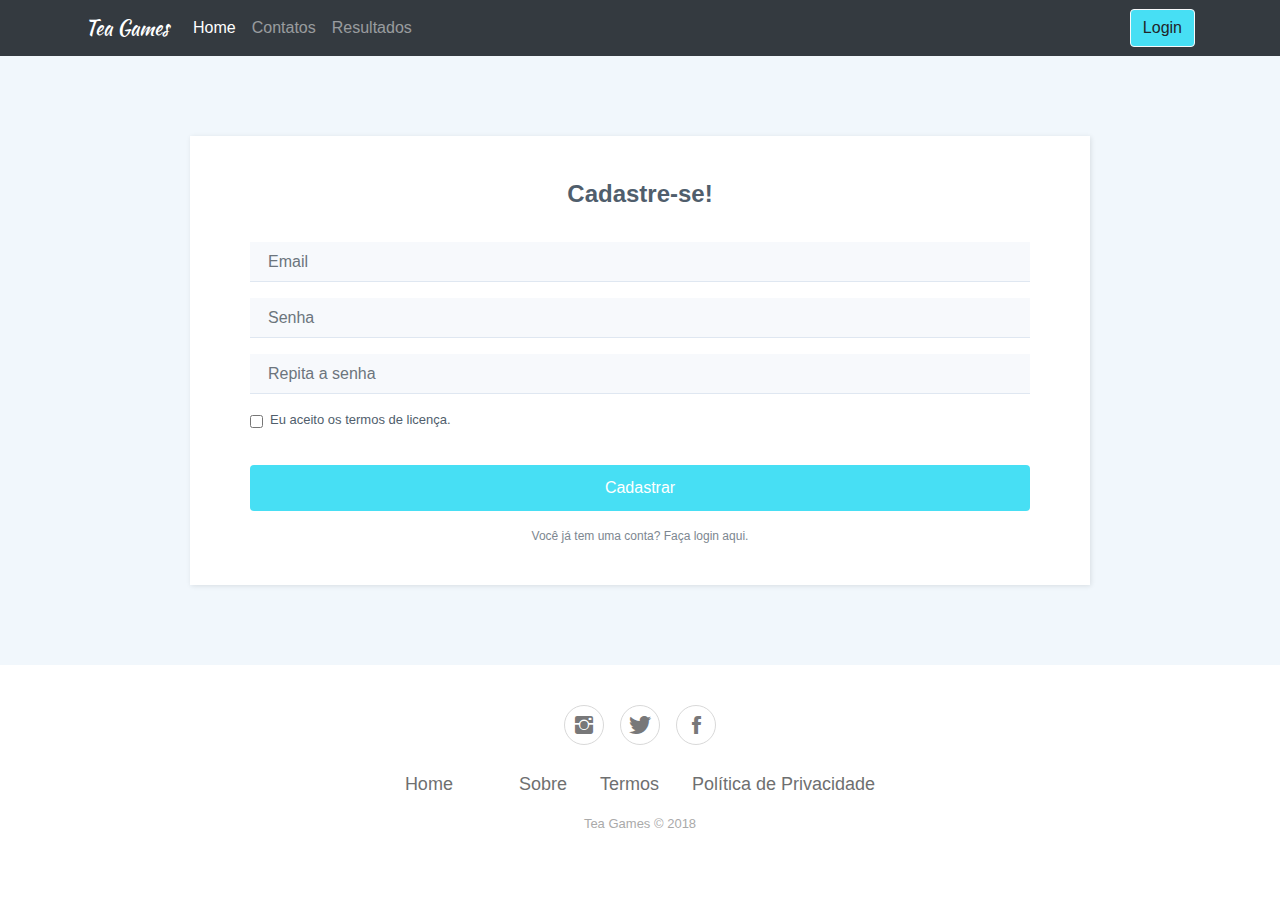
<file: cadastrar.html>
<!DOCTYPE html>
<html>

<head>
    <meta charset="utf-8">
    <meta name="viewport" content="width=device-width, initial-scale=1.0">
    <title>teagames</title>
    <link rel="stylesheet" href="assets/bootstrap/css/bootstrap.min.css">
    <link rel="stylesheet" href="assets/fonts/ionicons.min.css">
    <link rel="stylesheet" href="https://fonts.googleapis.com/css?family=Kaushan+Script">
    <link rel="stylesheet" href="https://fonts.googleapis.com/css?family=Source+Sans+Pro:300,400,700">
    <link rel="stylesheet" href="assets/css/styles.min.css">
</head>

<body>
    <div></div>
    <div></div>
    <div class="features-boxed"></div>
    <header></header>
    <nav class="navbar navbar-dark navbar-expand-md bg-dark navigation-clean-search">
        <div class="container"><a class="navbar-brand" href="#" style="font-family:'Kaushan Script', cursive;">Tea Games</a><button class="navbar-toggler" data-toggle="collapse" data-target="#navcol-1"><span class="sr-only">Toggle navigation</span><span class="navbar-toggler-icon"></span></button>
            <div
                class="collapse navbar-collapse" id="navcol-1">
                <ul class="nav navbar-nav">
                    <li class="nav-item" role="presentation"><a class="nav-link active" href="#">Home</a></li>
                    <li class="nav-item" role="presentation"><a class="nav-link" href="contatos.html">Contatos</a></li>
                    <li class="nav-item" role="presentation"><a class="nav-link" href="resultados.html">Resultados</a></li>
                </ul>
                <form class="form-inline mr-auto" target="_self">
                    <div class="form-group"><label for="search-field"></label></div>
                </form><a class="btn btn-light action-button" role="button" href="login.html" style="background-color:rgb(71,223,244);">Login</a></div>
        </div>
    </nav>
    <div class="register-photo">
        <div class="form-container">
            <form method="post">
                <h2 class="text-center"><strong>Cadastre-se!</strong></h2>
                <div class="form-group"><input class="form-control" type="email" name="email" placeholder="Email"></div>
                <div class="form-group"><input class="form-control" type="password" name="password" placeholder="Senha"></div>
                <div class="form-group"><input class="form-control" type="password" name="password-repeat" placeholder="Repita a senha"></div>
                <div class="form-group">
                    <div class="form-check"><label class="form-check-label"><input class="form-check-input" type="checkbox">Eu aceito os termos de licença.</label></div>
                </div>
                <div class="form-group"><button class="btn btn-primary btn-block" type="submit" style="background-color:rgb(71,223,244);">Cadastrar</button></div><a href="login.html" class="already">Você já tem uma conta? Faça login aqui.</a></form>
        </div>
    </div>
    <div class="footer-basic">
        <footer>
            <div class="social"><a href="#"><i class="icon ion-social-instagram"></i></a><a href="#"><i class="icon ion-social-twitter"></i></a><a href="#"><i class="icon ion-social-facebook"></i></a></div>
            <ul class="list-inline">
                <li class="list-inline-item"><a href="#">Home</a></li>
                <li class="list-inline-item"><a href="#"></a></li>
                <li class="list-inline-item"><a href="#">Sobre</a></li>
                <li class="list-inline-item"><a href="#">Termos</a></li>
                <li class="list-inline-item"><a href="#">Política de Privacidade</a></li>
            </ul>
            <p class="copyright">Tea Games © 2018</p>
        </footer>
    </div>
    <script src="assets/js/jquery.min.js"></script>
    <script src="assets/bootstrap/js/bootstrap.min.js"></script>
</body>

</html>
</file>
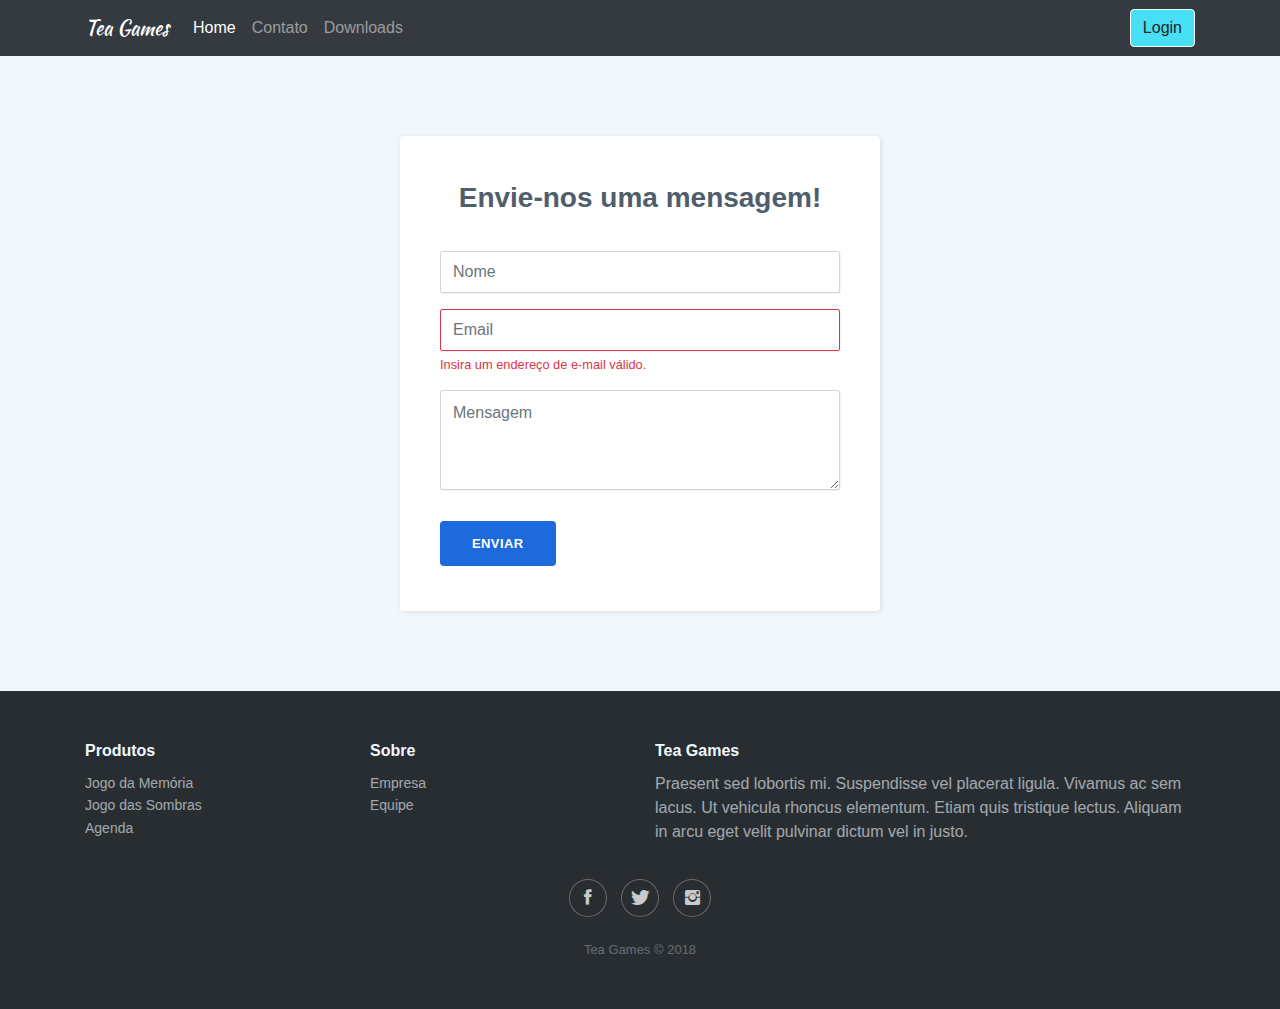
<file: contatos.html>
<!DOCTYPE html>
<html>

<head>
    <meta charset="utf-8">
    <meta name="viewport" content="width=device-width, initial-scale=1.0">
    <title>teagames</title>
    <link rel="stylesheet" href="assets/bootstrap/css/bootstrap.min.css">
    <link rel="stylesheet" href="assets/fonts/ionicons.min.css">
    <link rel="stylesheet" href="https://fonts.googleapis.com/css?family=Kaushan+Script">
    <link rel="stylesheet" href="https://fonts.googleapis.com/css?family=Source+Sans+Pro:300,400,700">
    <link rel="stylesheet" href="assets/css/styles.min.css">
</head>

<body>
    <div></div>
    <div>
        <nav class="navbar navbar-dark navbar-expand-md bg-dark navigation-clean-search">
            <div class="container"><a class="navbar-brand" href="index.html" style="font-family:'Kaushan Script', cursive;">Tea Games</a><button class="navbar-toggler" data-toggle="collapse" data-target="#navcol-1"><span class="sr-only">Toggle navigation</span><span class="navbar-toggler-icon"></span></button>
                <div
                    class="collapse navbar-collapse" id="navcol-1">
                    <ul class="nav navbar-nav">
                        <li class="nav-item" role="presentation"><a class="nav-link active" href="index.html">Home</a></li>
                        <li class="nav-item" role="presentation"><a class="nav-link" href="contatos.html">Contato</a></li>
                        <li class="nav-item" role="presentation"><a class="nav-link" href="downloads.html">Downloads</a></li>
                    </ul>
                    <form class="form-inline mr-auto" target="_self">
                        <div class="form-group"><label for="search-field"></label></div>
                    </form><a class="btn btn-light action-button" role="button" href="login.html" style="background-color:rgb(71,223,244);">Login</a></div>
    </div>
    </nav>
    </div>
    <div class="contact-clean">
        <form method="post">
            <h2 class="text-center">Envie-nos uma mensagem!</h2>
            <div class="form-group"><input class="form-control" type="text" name="name" placeholder="Nome"></div>
            <div class="form-group"><input class="form-control is-invalid" type="email" name="email" placeholder="Email"><small class="form-text text-danger">Insira um endereço de e-mail válido.</small></div>
            <div class="form-group"><textarea class="form-control" rows="14" name="message" placeholder="Mensagem"></textarea></div>
            <div class="form-group"><button class="btn btn-primary" type="submit" style="background-color:rgb(71,223,244);">ENVIAR</button></div>
        </form>
    </div>
    <div class="footer-dark">
        <footer>
            <div class="container">
                <div class="row">
                    <div class="col-sm-6 col-md-3 item">
                        <h3>Produtos</h3>
                        <ul>
                            <li><a href="#">Jogo da Memória</a></li>
                            <li><a href="#">Jogo das Sombras</a></li>
                            <li><a href="#">Agenda</a></li>
                        </ul>
                    </div>
                    <div class="col-sm-6 col-md-3 item">
                        <h3>Sobre</h3>
                        <ul>
                            <li><a href="#">Empresa&nbsp;</a></li>
                            <li><a href="#">Equipe</a></li>
                            <li></li>
                        </ul>
                    </div>
                    <div class="col-md-6 item text">
                        <h3>Tea Games</h3>
                        <p>Praesent sed lobortis mi. Suspendisse vel placerat ligula. Vivamus ac sem lacus. Ut vehicula rhoncus elementum. Etiam quis tristique lectus. Aliquam in arcu eget velit pulvinar dictum vel in justo.</p>
                    </div>
                    <div class="col item social"><a href="#"><i class="icon ion-social-facebook"></i></a><a href="#"><i class="icon ion-social-twitter"></i></a><a href="#"><i class="icon ion-social-instagram"></i></a></div>
                </div>
                <p class="copyright">Tea Games © 2018</p>
            </div>
        </footer>
    </div>
    <div class="features-boxed"></div>
    <header></header>
    <script src="assets/js/jquery.min.js"></script>
    <script src="assets/bootstrap/js/bootstrap.min.js"></script>
</body>

</html>
</file>
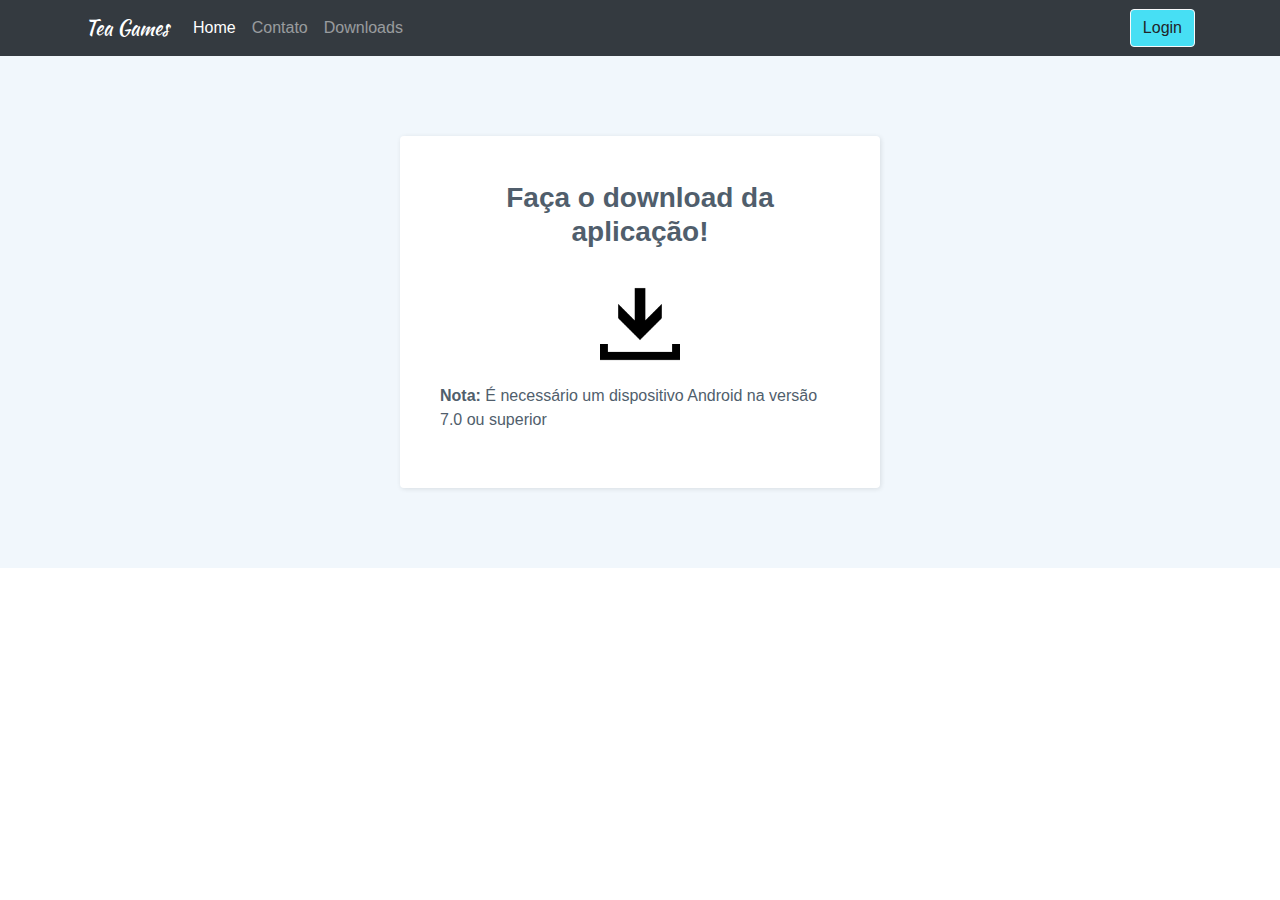
<file: downloads.html>
<!DOCTYPE html>
<html>

<head>
    <meta charset="utf-8">
    <meta name="viewport" content="width=device-width, initial-scale=1.0">
    <title>teagames</title>
    <link rel="stylesheet" href="assets/bootstrap/css/bootstrap.min.css">
    <link rel="stylesheet" href="assets/fonts/ionicons.min.css">
    <link rel="stylesheet" href="https://fonts.googleapis.com/css?family=Kaushan+Script">
    <link rel="stylesheet" href="https://fonts.googleapis.com/css?family=Source+Sans+Pro:300,400,700">
    <link rel="stylesheet" href="assets/css/styles.min.css">
</head>

<body>
    <div></div>
    <div></div>
    <div class="features-boxed"></div>
    <header>
        <nav class="navbar navbar-dark navbar-expand-md bg-dark navigation-clean-search">
            <div class="container"><a class="navbar-brand" href="#" style="font-family:'Kaushan Script', cursive;">Tea Games</a><button class="navbar-toggler" data-toggle="collapse" data-target="#navcol-1"><span class="sr-only">Toggle navigation</span><span class="navbar-toggler-icon"></span></button>
                <div
                    class="collapse navbar-collapse" id="navcol-1">
                    <ul class="nav navbar-nav">
                        <li class="nav-item" role="presentation"><a class="nav-link active" href="index.html">Home</a></li>
                        <li class="nav-item" role="presentation"><a class="nav-link" href="contatos.html">Contato</a></li>
                        <li class="nav-item" role="presentation"><a class="nav-link" href="downloads.html">Downloads</a></li>
                    </ul>
                    <form class="form-inline mr-auto" target="_self">
                        <div class="form-group"><label for="search-field"></label></div>
                    </form><a class="btn btn-light action-button" role="button" href="login.html" style="background-color:rgb(71,223,244);">Login</a></div>
            </div>
        </nav>

    </header>

    <div class="contact-clean">
<form>
    <h2 class="text-center">Faça o download da aplicação!</h2>
    <a href="teagames.apk" download>
    <img src="download.png" alt="Download" style="display: block;
  margin-left: auto;
  margin-right: auto;
  margin-bottom: 5%;
  width: 20%;">
</a>
<p><b>Nota:</b> É necessário um dispositivo Android na versão 7.0 ou superior</p>
</form>
    </div>
    <script src="assets/js/jquery.min.js"></script>
    <script src="assets/bootstrap/js/bootstrap.min.js"></script>
</body>

</html>
</file>
<file: assets/css/styles.min.css>
.contact-clean{background:#f1f7fc;padding:80px 0}@media (max-width:767px){.contact-clean{padding:20px 0}}.contact-clean form{max-width:480px;width:90%;margin:0 auto;background-color:#fff;padding:40px;border-radius:4px;color:#505e6c;box-shadow:1px 1px 5px rgba(0,0,0,.1)}@media (max-width:767px){.contact-clean form{padding:30px}}.contact-clean h2{margin-top:5px;font-weight:700;font-size:28px;margin-bottom:36px;color:inherit}.contact-clean .form-group:last-child{margin-bottom:5px}.contact-clean form .form-control{background:#fff;border-radius:2px;box-shadow:1px 1px 1px rgba(0,0,0,.05);outline:0;color:inherit;padding-left:12px;height:42px}.contact-clean form .form-control:focus{border:1px solid #b2b2b2}.contact-clean form textarea.form-control{min-height:100px;max-height:260px;padding-top:10px;resize:vertical}.contact-clean form .btn{padding:16px 32px;border:none;background:0 0;box-shadow:none;text-shadow:none;opacity:.9;text-transform:uppercase;font-weight:700;font-size:13px;letter-spacing:.4px;line-height:1;outline:0!important}.contact-clean form .btn:hover{opacity:1}.contact-clean form .btn:active{transform:translateY(1px)}.contact-clean form .btn-primary{background-color:#055ada!important;margin-top:15px;color:#fff}.features-boxed{color:#313437;background-color:#eef4f7}.features-boxed p{color:#7d8285}.features-boxed h2{font-weight:700;margin-bottom:40px;padding-top:40px;color:inherit}@media (max-width:767px){.features-boxed h2{margin-bottom:25px;padding-top:25px;font-size:24px}}.features-boxed .intro{font-size:16px;max-width:500px;margin:0 auto}.features-boxed .intro p{margin-bottom:0}.features-boxed .features{padding:50px 0}.features-boxed .item{text-align:center}.features-boxed .item .box{text-align:center;padding:30px;background-color:#fff;margin-bottom:30px}.features-boxed .item .icon{font-size:60px;color:#1485ee;margin-top:20px;margin-bottom:35px}.features-boxed .item .name{font-weight:700;font-size:18px;margin-bottom:8px;margin-top:0;color:inherit}.features-boxed .item .description{font-size:15px;margin-top:15px;margin-bottom:20px}.footer-basic{padding:40px 0;background-color:#fff;color:#4b4c4d}.footer-basic ul{padding:0;list-style:none;text-align:center;font-size:18px;line-height:1.6;margin-bottom:0}.footer-basic li{padding:0 10px}.footer-basic ul a{color:inherit;text-decoration:none;opacity:.8}.footer-basic ul a:hover{opacity:1}.footer-basic .social{text-align:center;padding-bottom:25px}.footer-basic .social>a{font-size:24px;width:40px;height:40px;line-height:40px;display:inline-block;text-align:center;border-radius:50%;border:1px solid #ccc;margin:0 8px;color:inherit;opacity:.75}.footer-basic .social>a:hover{opacity:.9}.footer-basic .copyright{margin-top:15px;text-align:center;font-size:13px;color:#aaa;margin-bottom:0}.footer-dark{padding:50px 0;color:#f0f9ff;background-color:#282d32}.footer-dark h3{margin-top:0;margin-bottom:12px;font-weight:700;font-size:16px}.footer-dark ul{padding:0;list-style:none;line-height:1.6;font-size:14px;margin-bottom:0}.footer-dark ul a{color:inherit;text-decoration:none;opacity:.6}.footer-dark ul a:hover{opacity:.8}.footer-dark .item.text{margin-bottom:36px}@media (max-width:767px){.footer-dark .item:not(.social){text-align:center;padding-bottom:20px}.footer-dark .item.text{margin-bottom:0}}.footer-dark .item.text p{opacity:.6;margin-bottom:0}.footer-dark .item.social{text-align:center}@media (max-width:991px){.footer-dark .item.social{text-align:center;margin-top:20px}}.footer-dark .item.social>a{font-size:20px;width:36px;height:36px;line-height:36px;display:inline-block;text-align:center;border-radius:50%;box-shadow:0 0 0 1px rgba(255,255,255,.4);margin:0 8px;color:#fff;opacity:.75}.header-blue .navbar,.header-blue .navbar .navbar-nav a.active,.header-blue .navbar .navbar-nav>.show .dropdown-item{box-shadow:none;background:0 0}.footer-dark .item.social>a:hover{opacity:.9}.footer-dark .copyright{text-align:center;padding-top:24px;opacity:.3;font-size:13px;margin-bottom:0}.header-blue{background:linear-gradient(135deg,#172a74,#21a9af);background-color:#184e8e;padding-bottom:80px;font-family:'Source Sans Pro',sans-serif}@media (min-width:768px){.header-blue{padding-bottom:120px}}.header-blue .navbar{padding-top:.75rem;padding-bottom:.75rem;color:#fff;border-radius:0;border:none}.header-blue .navbar .navbar-brand{font-weight:700;color:inherit}.header-blue .navbar .navbar-brand:hover{color:#f0f0f0}.header-blue .navbar .navbar-collapse{border-top:1px solid rgba(255,255,255,.3);margin-top:.5rem}@media (min-width:768px){.header-blue .navbar{padding-top:1rem;padding-bottom:1rem}.header-blue .navbar .navbar-collapse{border-color:transparent;margin:0}.header-blue .navbar-nav .nav-link{padding-left:.7rem;padding-right:.7rem}}.header-blue .navbar .navbar-collapse span .login{color:#d9d9d9;margin-right:.5rem;text-decoration:none}.header-blue .navbar .navbar-collapse span .login:hover{color:#fff}.header-blue .navbar .navbar-toggler{border-color:rgba(255,255,255,.3)}.header-blue .navbar .navbar-toggler:hover,.header-blue .navbar-toggler:focus{background:0 0}@media (min-width:992px){.header-blue .navbar-nav .nav-link{padding-left:1.2rem;padding-right:1.2rem}}.header-blue .navbar .navbar-nav>li>.dropdown-menu{margin-top:-5px;box-shadow:0 4px 8px rgba(0,0,0,.1);background-color:#fff;border-radius:2px}.header-blue .navbar .dropdown-menu .dropdown-item,.header-blue .navbar .dropdown-menu .dropdown-item:focus{line-height:2;color:#37434d}.header-blue .navbar .dropdown-menu .dropdown-item:focus,.header-blue .navbar .dropdown-menu .dropdown-item:hover{background:#ebeff1}.header-blue .action-button,.header-blue .action-button:not(.disabled):active{border:1px solid rgba(255,255,255,.7);border-radius:40px;color:#ebeff1;box-shadow:none;text-shadow:none;padding:.3rem .8rem;background:0 0;transition:background-color .25s;outline:0}.header-blue .action-button:hover{color:#fff}.header-blue .navbar .form-inline label{color:#d9d9d9}.header-blue .navbar .form-inline .search-field{display:inline-block;width:80%;background:0 0;border:none;border-bottom:1px solid transparent;border-radius:0;box-shadow:none;color:inherit;transition:border-bottom-color .3s}.header-blue .navbar .form-inline .search-field:focus{border-bottom:1px solid #ccc}.header-blue .hero{margin-top:20px;text-align:center}@media (min-width:768px){.header-blue .hero{margin-top:60px;text-align:left}}.header-blue .hero h1{color:#fff;font-size:40px;margin-top:0;margin-bottom:15px;font-weight:300;line-height:1.4}@media (min-width:992px){.header-blue .hero h1{margin-top:190px;margin-bottom:24px;line-height:1.2}}.header-blue .hero p{color:rgba(255,255,255,.8);font-size:20px;margin-bottom:30px;font-weight:300}.header-blue .phone-holder{text-align:right}.header-blue div.iphone-mockup{position:relative;max-width:300px;margin:20px;display:inline-block}.header-blue .iphone-mockup img.device{width:100%;height:auto}.header-blue .iphone-mockup .screen{position:absolute;width:88%;height:77%;top:12%;border-radius:2px;left:6%;border:1px solid #444;overflow:hidden;background:url(../../assets/img/screen-content-iphone-6.jpg) center;background-size:cover}.header-blue .iphone-mockup .screen:before{content:'';background-color:#fff;position:absolute;width:70%;height:140%;top:-12%;right:-60%;transform:rotate(-19deg);opacity:.2}.login-clean form .btn-primary:active,.register-photo form .btn-primary:active{transform:translateY(1px)}.login-clean{background:#f1f7fc;padding:80px 0}.login-clean form{max-width:320px;width:90%;margin:0 auto;background-color:#fff;padding:40px;border-radius:4px;color:#505e6c;box-shadow:1px 1px 5px rgba(0,0,0,.1)}.login-clean .illustration{text-align:center;padding:0 0 20px;font-size:100px;color:#f4476b}.login-clean form .form-control{background:#f7f9fc;border:none;border-bottom:1px solid #dfe7f1;border-radius:0;box-shadow:none;outline:0;color:inherit;text-indent:8px;height:42px}.login-clean form .btn-primary{background:#f4476b;border:none;border-radius:4px;padding:11px;box-shadow:none;margin-top:26px;text-shadow:none;outline:0!important}.login-clean form .btn-primary:active,.login-clean form .btn-primary:hover{background:#eb3b60}.login-clean form .forgot{display:block;text-align:center;font-size:12px;color:#6f7a85;opacity:.9;text-decoration:none}.login-clean form .forgot:active,.login-clean form .forgot:hover{opacity:1;text-decoration:none}@media only screen and (max-width:800px){#no-more-tables table,#no-more-tables tbody,#no-more-tables td,#no-more-tables th,#no-more-tables thead,#no-more-tables tr{display:block}#no-more-tables thead tr{position:absolute;top:-9999px;left:-9999px}#no-more-tables tr{border:1px solid #ccc}#no-more-tables td{border:none;border-bottom:1px solid #eee;position:relative;padding-left:50%;white-space:normal;text-align:left}#no-more-tables td:before{position:absolute;top:6px;left:6px;width:45%;padding-right:10px;white-space:nowrap;text-align:left;font-weight:700;content:attr(data-title)}}.navigation-clean-button{background:#fff;padding-top:.75rem;padding-bottom:.75rem;color:#333;border-radius:0;box-shadow:none;border:none;margin-bottom:0}@media (min-width:768px){.navigation-clean-button{padding-top:1rem;padding-bottom:1rem}}.navigation-clean-button .navbar-brand{font-weight:700;color:inherit}.navigation-clean-button .navbar-brand:hover{color:#222}.navigation-clean-button .navbar-toggler{border-color:#ddd;color:#888}.navigation-clean-button .navbar-toggler:focus,.navigation-clean-button .navbar-toggler:hover{background:0 0}.navigation-clean-button .form-inline,.navigation-clean-button .navbar-collapse{border-top-color:#ddd}.navigation-clean-button .navbar-nav a.active,.navigation-clean-button .navbar-nav>.show>a{background:0 0;box-shadow:none}.navigation-clean-button.navbar-light .navbar-nav a.active,.navigation-clean-button.navbar-light .navbar-nav a.active:focus,.navigation-clean-button.navbar-light .navbar-nav a.active:hover{color:#8f8f8f;box-shadow:none;background:0 0;pointer-events:none}.navigation-clean-button.navbar .navbar-nav .nav-link{padding-left:18px;padding-right:18px}.navigation-clean-button.navbar-light .navbar-nav .nav-link{color:#465765}.navigation-clean-button.navbar-light .navbar-nav .nav-link:focus,.navigation-clean-button.navbar-light .navbar-nav .nav-link:hover{color:#37434d!important;background-color:transparent}.navigation-clean-button .navbar-nav>li>.dropdown-menu{margin-top:-5px;box-shadow:0 4px 8px rgba(0,0,0,.1);background-color:#fff;border-radius:2px}.navigation-clean-button .dropdown-menu .dropdown-item,.navigation-clean-button .dropdown-menu .dropdown-item:focus{line-height:2;font-size:14px;color:#37434d}.navigation-clean-button .dropdown-menu .dropdown-item:focus,.navigation-clean-button .dropdown-menu .dropdown-item:hover{background:#eee;color:inherit}.navigation-clean-button .actions .login{margin-right:1rem;text-decoration:none;color:#465765}.navigation-clean-button .navbar-text .action-button,.navigation-clean-button .navbar-text .action-button:active,.navigation-clean-button .navbar-text .action-button:hover{background:#56c6c6;border-radius:20px;color:#fff;box-shadow:none;border:none;text-shadow:none;padding:.5rem 1rem;transition:background-color .25s;font-size:inherit}.navigation-clean-button .navbar-text .action-button:hover{background:#66d7d7}.register-photo{background:#f1f7fc;padding:80px 0}.register-photo .image-holder{display:table-cell;width:auto;background:url(../../assets/img/meeting.jpg);background-size:cover}.register-photo .form-container{display:table;max-width:900px;width:90%;margin:0 auto;box-shadow:1px 1px 5px rgba(0,0,0,.1)}.register-photo form{display:table-cell;width:400px;background-color:#fff;padding:40px 60px;color:#505e6c}@media (max-width:991px){.register-photo form{padding:40px}}.register-photo form h2{font-size:24px;line-height:1.5;margin-bottom:30px}.register-photo form .form-control{background:#f7f9fc;border:none;border-bottom:1px solid #dfe7f1;border-radius:0;box-shadow:none;outline:0;color:inherit;text-indent:6px;height:40px}.register-photo form .form-check{font-size:13px;line-height:20px}.register-photo form .btn-primary{background:#f4476b;border:none;border-radius:4px;padding:11px;box-shadow:none;margin-top:35px;text-shadow:none;outline:0!important}.register-photo form .btn-primary:active,.register-photo form .btn-primary:hover{background:#eb3b60}.register-photo form .already{display:block;text-align:center;font-size:12px;color:#6f7a85;opacity:.9;text-decoration:none}
</file>
